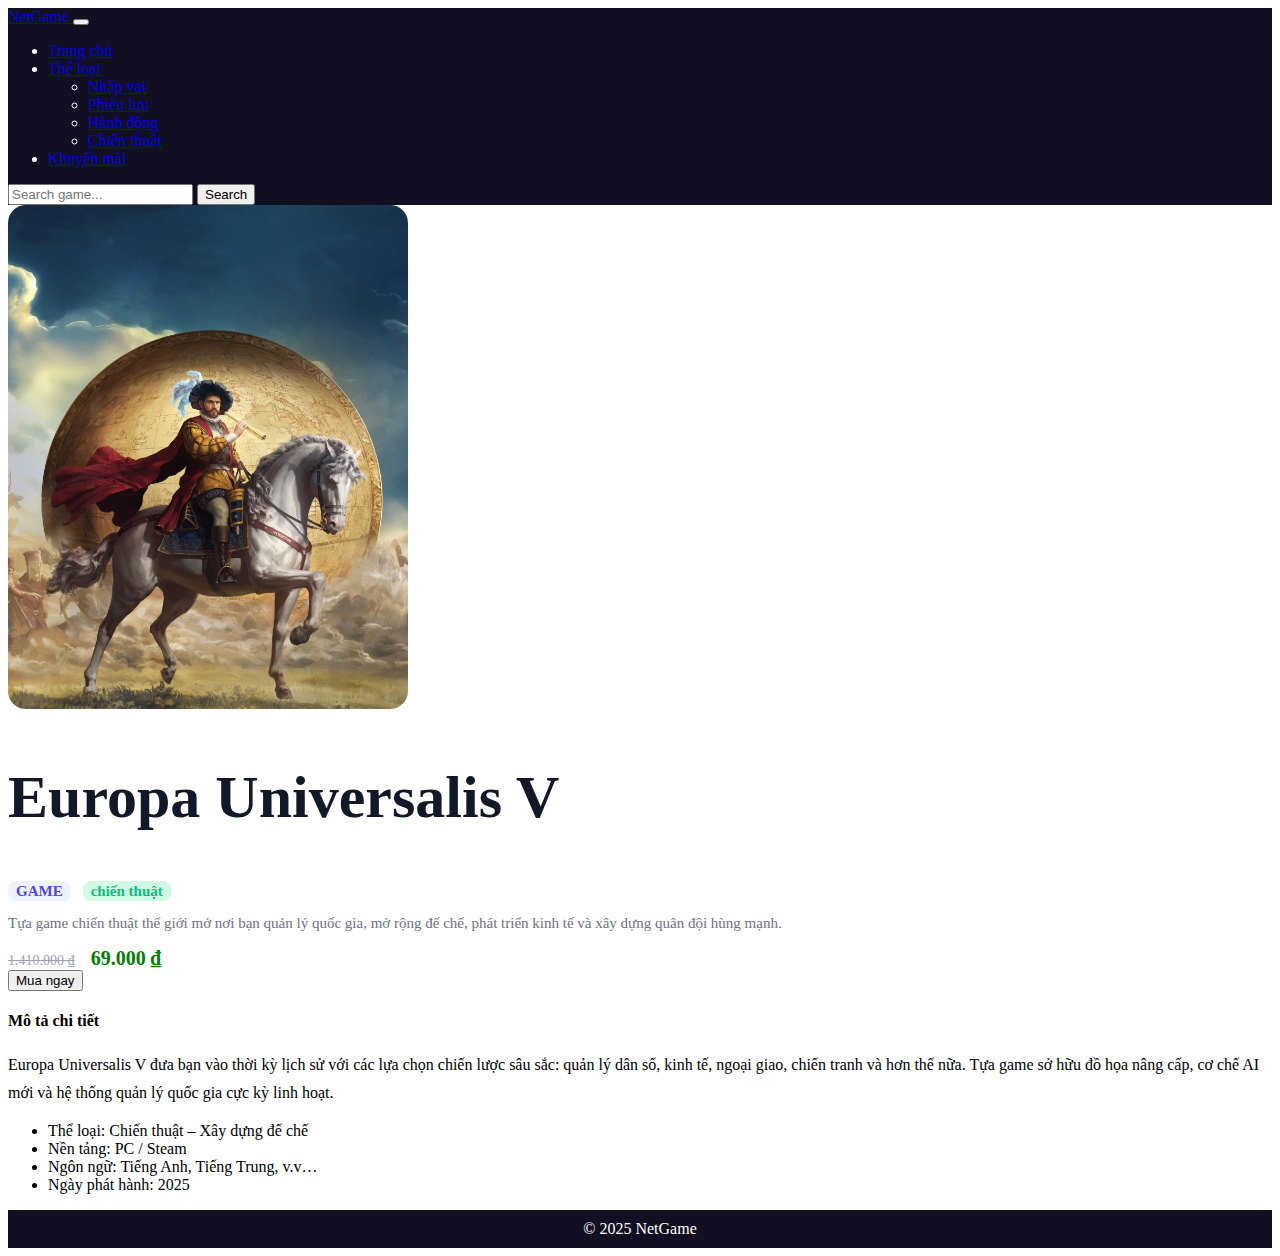
<file: detail-1.html>
<!DOCTYPE html>
<html lang="en">
<head>
    <meta charset="UTF-8">
    <meta name="viewport" content="width=device-width, initial-scale=1.0">
    <title>NetGame</title>

    <link href="https://cdn.jsdelivr.net/npm/bootstrap@5.3.8/dist/css/bootstrap.min.css" rel="stylesheet" integrity="sha384-sRIl4kxILFvY47J16cr9ZwB07vP4J8+LH7qKQnuqkuIAvNWLzeN8tE5YBujZqJLB" crossorigin="anonymous">
    <link rel="stylesheet" href="detail.css">

</head>
<body>
    <nav class="navbar navbar-expand-lg navbar-dark bg-dark sticky-top">
<!-- Navbar Bootstrap, nền tối, dính trên cùng -->

    <div class="container">
    <!-- Giới hạn chiều rộng nội dung -->

        <a class="navbar-brand fw-bold" href="index.html">
            NetGame
        </a>
        <!-- Logo / tên website -->

        <button class="navbar-toggler"
                type="button"
                data-bs-toggle="collapse"
                data-bs-target="#mainNavbar"
                aria-controls="mainNavbar"
                aria-expanded="false"
                aria-label="Toggle navigation">
            <span class="navbar-toggler-icon"></span>
        </button>
        <!-- Nút toggle khi màn hình nhỏ -->

        <div class="collapse navbar-collapse" id="mainNavbar">
        <!-- Nội dung navbar sẽ thu gọn trên mobile -->

            <ul class="navbar-nav me-auto mb-2 mb-lg-0">
            <!-- Menu bên trái -->

                <li class="nav-item">
                    <a class="nav-link active" href="index.html">
                        Trang chủ
                    </a>
                </li>
                <!-- Trang chủ -->

                <li class="nav-item dropdown">
                    <a class="nav-link dropdown-toggle"
                       href="#"
                       role="button"
                       data-bs-toggle="dropdown"
                       aria-expanded="false">
                        Thể loại
                    </a>
                    <!-- Menu dropdown -->

                    <ul class="dropdown-menu">
                        <li><a class="dropdown-item" href="#">Nhập vai</a></li>
                        <li><a class="dropdown-item" href="#">Phiêu lưu</a></li>
                        <li><a class="dropdown-item" href="#">Hành động</a></li>
                        <li><a class="dropdown-item" href="#">Chiến thuật</a></li>
                    </ul>
                </li>

                <li class="nav-item">
                    <a class="nav-link" href="#">
                        Khuyến mãi
                    </a>
                </li>
                <!-- Link phụ -->

            </ul>

            <form class="d-flex" role="search">
            <!-- Thanh tìm kiếm -->

                <input class="form-control me-2"
                       type="search"
                       placeholder="Search game..."
                       aria-label="Search">

                <button class="btn btn-outline-success" type="submit">
                    Search
                </button>
            </form>
        </div>
    </div>
</nav>
    <!-- Kết thúc navbar -->

    <div class="container py-5">

        <div class="row g-4">

            <div class="col-md-4">
                <img src="img/Europa-Universalis-V.jpg"
                     class="game-img" alt="Game">
            </div> 

            <div class="col-md-7">
                <h2 class="name-game">Europa Universalis V</h2>

                <div>
                    <span class="tag">GAME</span>
                    <span class="type">chiến thuật</span>
                </div>

                <div class="mt-4">
                    <p class="text-muted">
                        Tựa game chiến thuật thế giới mở nơi bạn quản lý quốc gia, mở rộng đế chế,
                        phát triển kinh tế và xây dựng quân đội hùng mạnh.
                    </p>
                </div>

                <div>
                    <span class="price-old">1.410.000 ₫</span>
                    <span class="price-new">69.000 ₫</span>
                </div>

                <button class="btn btn-success btn-lg mt-4 px-5">
                    Mua ngay
                </button>
            </div>

        </div>

        <!-- MÔ TẢ CHI TIẾT -->
        <div class="mt-5 p-4 bg-white rounded shadow">
            <h4 class="fw-bold mb-3">Mô tả chi tiết</h4>

            <p style="line-height: 1.7;">
                Europa Universalis V đưa bạn vào thời kỳ lịch sử với các lựa chọn chiến lược sâu sắc:
                quản lý dân số, kinh tế, ngoại giao, chiến tranh và hơn thế nữa.  
                Tựa game sở hữu đồ họa nâng cấp, cơ chế AI mới và hệ thống quản lý quốc gia cực kỳ linh hoạt.
            </p>

            <ul>
                <li>Thể loại: Chiến thuật – Xây dựng đế chế</li>
                <li>Nền tảng: PC / Steam</li>
                <li>Ngôn ngữ: Tiếng Anh, Tiếng Trung, v.v…</li>
                <li>Ngày phát hành: 2025</li>
            </ul>
        </div>
    </div>

    <footer>
        © 2025 NetGame
    </footer>


</body>
</html>
</file>
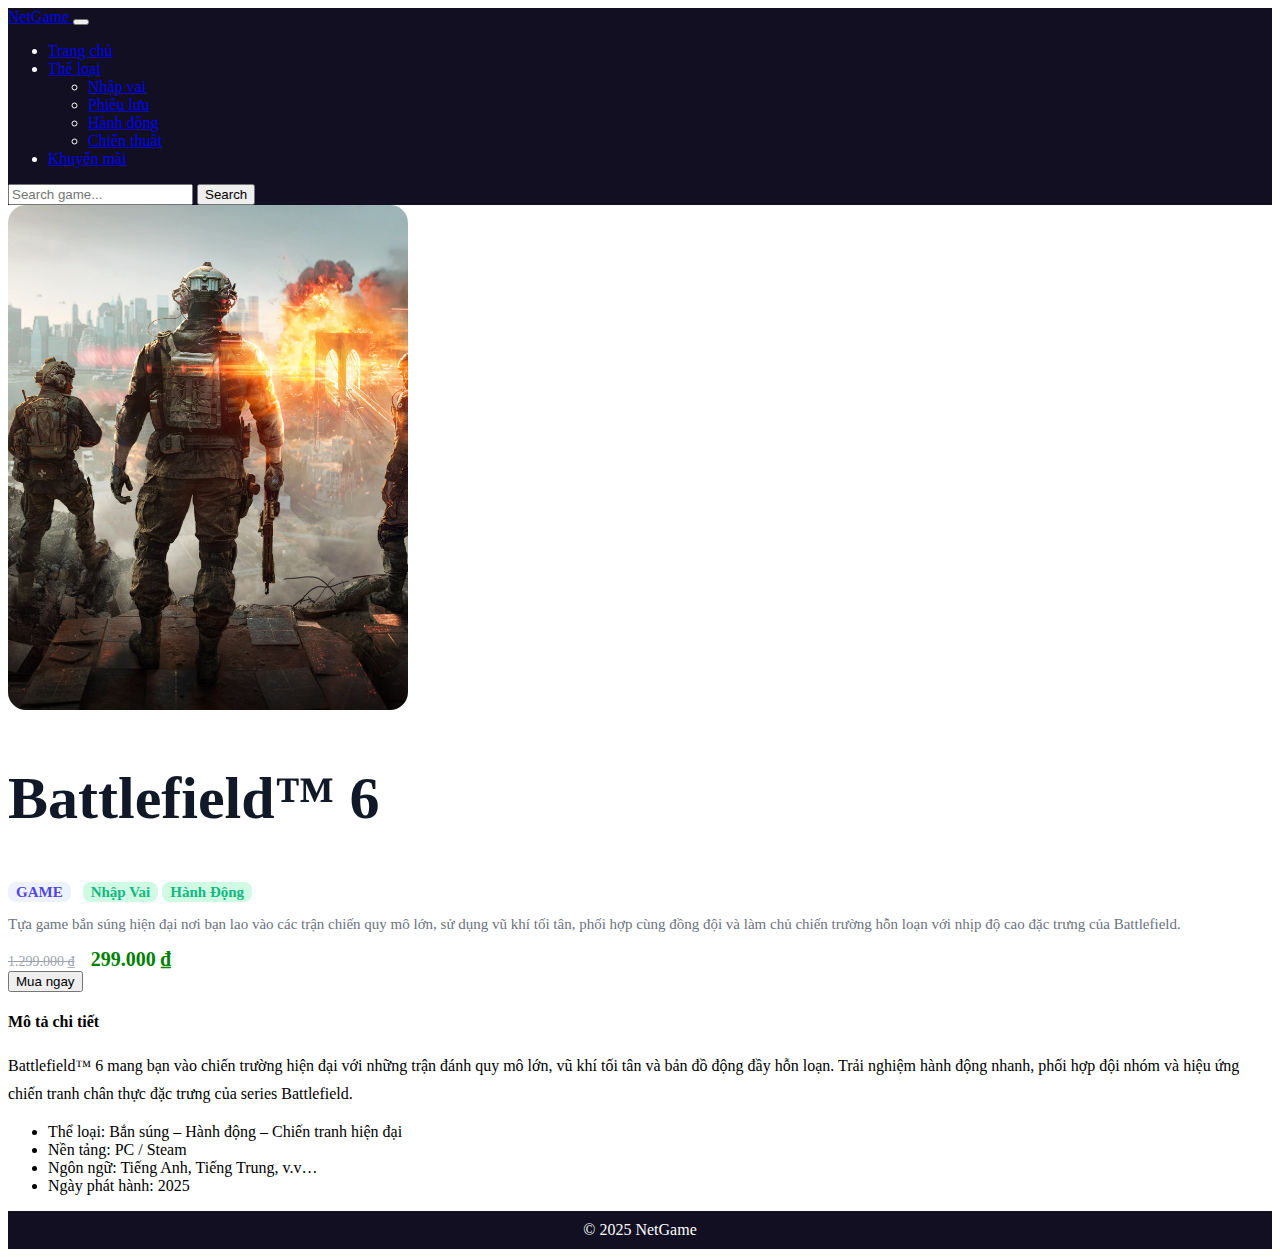
<file: detail-2.html>
<!DOCTYPE html>
<html lang="en">
<head>
    <meta charset="UTF-8">
    <meta name="viewport" content="width=device-width, initial-scale=1.0">
    <title>NetGame</title>

    <link href="https://cdn.jsdelivr.net/npm/bootstrap@5.3.8/dist/css/bootstrap.min.css" rel="stylesheet" integrity="sha384-sRIl4kxILFvY47J16cr9ZwB07vP4J8+LH7qKQnuqkuIAvNWLzeN8tE5YBujZqJLB" crossorigin="anonymous">
    <link rel="stylesheet" href="detail.css">

</head>
<body>
    <nav class="navbar navbar-expand-lg navbar-dark bg-dark sticky-top">
<!-- Navbar Bootstrap, nền tối, dính trên cùng -->

    <div class="container">
    <!-- Giới hạn chiều rộng nội dung -->

        <a class="navbar-brand fw-bold" href="index.html">
            NetGame
        </a>
        <!-- Logo / tên website -->

        <button class="navbar-toggler"
                type="button"
                data-bs-toggle="collapse"
                data-bs-target="#mainNavbar"
                aria-controls="mainNavbar"
                aria-expanded="false"
                aria-label="Toggle navigation">
            <span class="navbar-toggler-icon"></span>
        </button>
        <!-- Nút toggle khi màn hình nhỏ -->

        <div class="collapse navbar-collapse" id="mainNavbar">
        <!-- Nội dung navbar sẽ thu gọn trên mobile -->

            <ul class="navbar-nav me-auto mb-2 mb-lg-0">
            <!-- Menu bên trái -->

                <li class="nav-item">
                    <a class="nav-link active" href="index.html">
                        Trang chủ
                    </a>
                </li>
                <!-- Trang chủ -->

                <li class="nav-item dropdown">
                    <a class="nav-link dropdown-toggle"
                       href="#"
                       role="button"
                       data-bs-toggle="dropdown"
                       aria-expanded="false">
                        Thể loại
                    </a>
                    <!-- Menu dropdown -->

                    <ul class="dropdown-menu">
                        <li><a class="dropdown-item" href="#">Nhập vai</a></li>
                        <li><a class="dropdown-item" href="#">Phiêu lưu</a></li>
                        <li><a class="dropdown-item" href="#">Hành động</a></li>
                        <li><a class="dropdown-item" href="#">Chiến thuật</a></li>
                    </ul>
                </li>

                <li class="nav-item">
                    <a class="nav-link" href="#">
                        Khuyến mãi
                    </a>
                </li>
                <!-- Link phụ -->

            </ul>

            <form class="d-flex" role="search">
            <!-- Thanh tìm kiếm -->

                <input class="form-control me-2"
                       type="search"
                       placeholder="Search game..."
                       aria-label="Search">

                <button class="btn btn-outline-success" type="submit">
                    Search
                </button>
            </form>
        </div>
    </div>
</nav>
    <!-- Kết thúc navbar -->

    <div class="container py-5">

        <div class="row g-4">

            <div class="col-md-4">
                <img src="img/battlefield-6.jpg"
                     class="game-img" alt="Game">
            </div> 

            <div class="col-md-7">
                <h2 class="name-game">Battlefield™ 6</h2>

                <div>
                    <span class="tag">GAME</span>
                    <span class="type">Nhập Vai</span>
                    <span class="type">Hành Động</span>
                </div>

                <div class="mt-4">
                    <p class="text-muted">
                        Tựa game bắn súng hiện đại nơi bạn lao vào các trận chiến quy mô lớn, sử dụng vũ khí tối tân, phối hợp cùng đồng đội và làm chủ chiến trường hỗn loạn với nhịp độ cao đặc trưng của Battlefield.
                    </p>
                </div>

                <div>
                    <span class="price-old">1.299.000 ₫</span>
                    <span class="price-new">299.000 ₫</span>
                </div>

                <button class="btn btn-success btn-lg mt-4 px-5">
                    Mua ngay
                </button>
            </div>

        </div>

        <!-- MÔ TẢ CHI TIẾT -->
        <div class="mt-5 p-4 bg-white rounded shadow">
            <h4 class="fw-bold mb-3">Mô tả chi tiết</h4>

            <p style="line-height: 1.7;">
                Battlefield™ 6 mang bạn vào chiến trường hiện đại với những trận đánh quy mô lớn, vũ khí tối tân và bản đồ động đầy hỗn loạn. Trải nghiệm hành động nhanh, phối hợp đội nhóm và hiệu ứng chiến tranh chân thực đặc trưng của series Battlefield.
            </p>

            <ul>
                <li>Thể loại: Bắn súng – Hành động – Chiến tranh hiện đại</li>
                <li>Nền tảng: PC / Steam</li>
                <li>Ngôn ngữ: Tiếng Anh, Tiếng Trung, v.v…</li>
                <li>Ngày phát hành: 2025</li>
            </ul>
        </div>
    </div>

    <footer>
        © 2025 NetGame
    </footer>


</body>
</html>
</file>
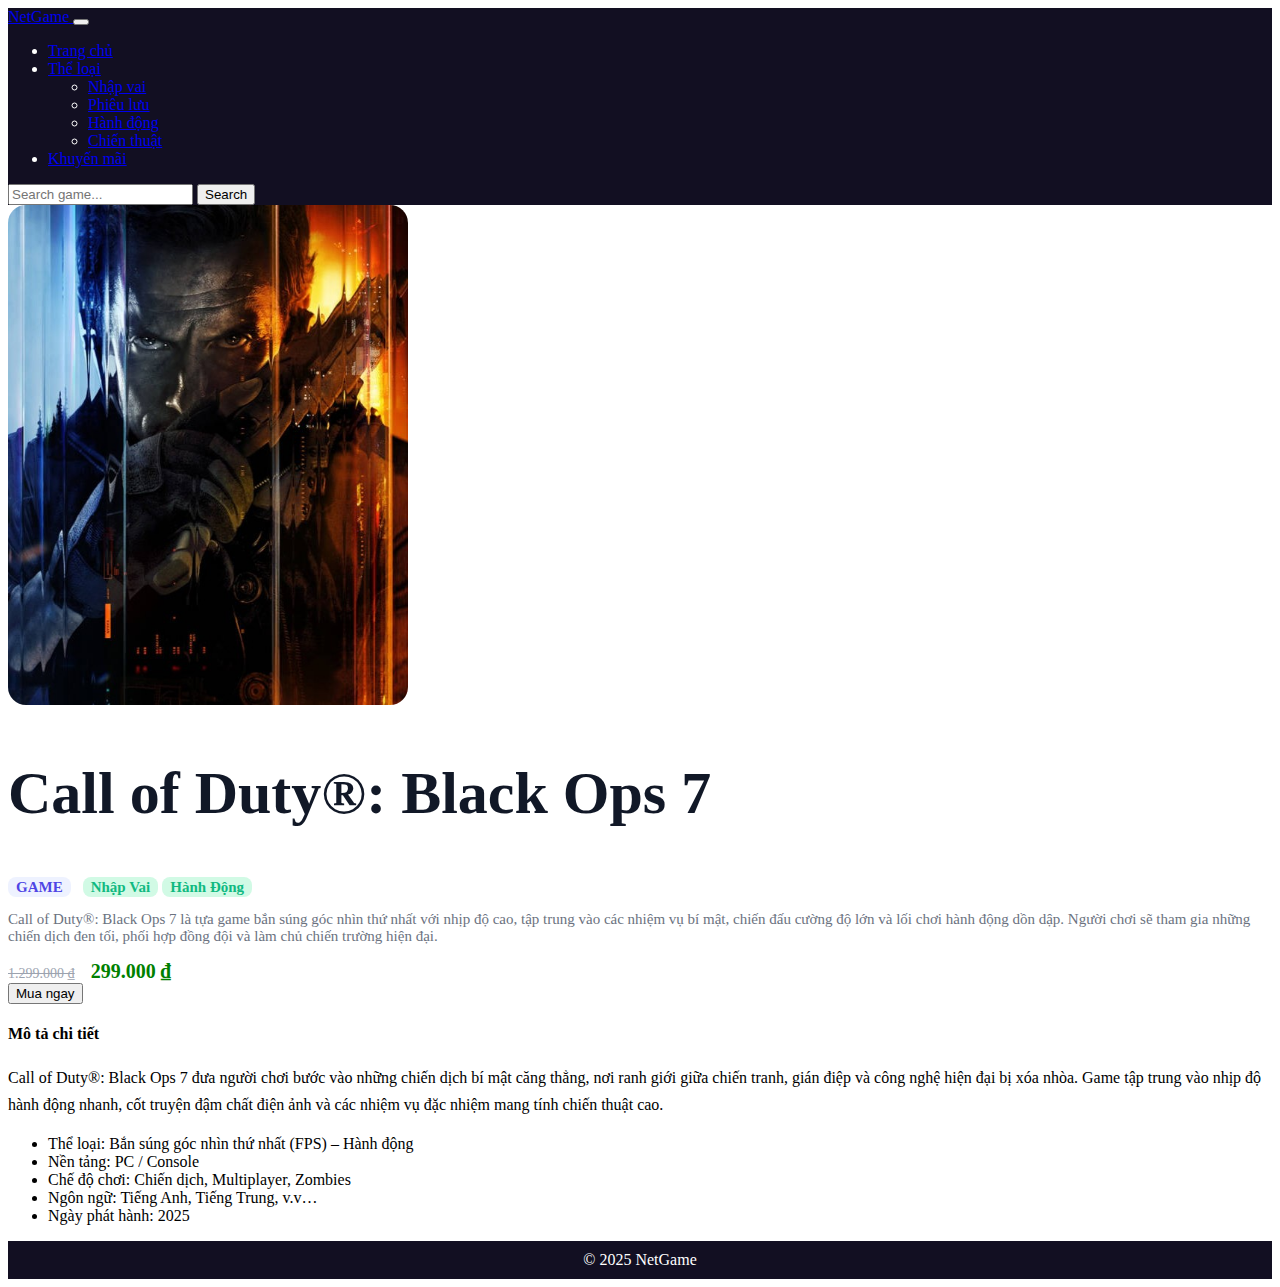
<file: detail-3.html>
<!DOCTYPE html>
<html lang="en">
<head>
    <meta charset="UTF-8">
    <meta name="viewport" content="width=device-width, initial-scale=1.0">
    <title>NetGame</title>

    <link href="https://cdn.jsdelivr.net/npm/bootstrap@5.3.8/dist/css/bootstrap.min.css" rel="stylesheet" integrity="sha384-sRIl4kxILFvY47J16cr9ZwB07vP4J8+LH7qKQnuqkuIAvNWLzeN8tE5YBujZqJLB" crossorigin="anonymous">
    <link rel="stylesheet" href="detail.css">

</head>
<body>
    <nav class="navbar navbar-expand-lg navbar-dark bg-dark sticky-top">
<!-- Navbar Bootstrap, nền tối, dính trên cùng -->

    <div class="container">
    <!-- Giới hạn chiều rộng nội dung -->

        <a class="navbar-brand fw-bold" href="index.html">
            NetGame
        </a>
        <!-- Logo / tên website -->

        <button class="navbar-toggler"
                type="button"
                data-bs-toggle="collapse"
                data-bs-target="#mainNavbar"
                aria-controls="mainNavbar"
                aria-expanded="false"
                aria-label="Toggle navigation">
            <span class="navbar-toggler-icon"></span>
        </button>
        <!-- Nút toggle khi màn hình nhỏ -->

        <div class="collapse navbar-collapse" id="mainNavbar">
        <!-- Nội dung navbar sẽ thu gọn trên mobile -->

            <ul class="navbar-nav me-auto mb-2 mb-lg-0">
            <!-- Menu bên trái -->

                <li class="nav-item">
                    <a class="nav-link active" href="index.html">
                        Trang chủ
                    </a>
                </li>
                <!-- Trang chủ -->

                <li class="nav-item dropdown">
                    <a class="nav-link dropdown-toggle"
                       href="#"
                       role="button"
                       data-bs-toggle="dropdown"
                       aria-expanded="false">
                        Thể loại
                    </a>
                    <!-- Menu dropdown -->

                    <ul class="dropdown-menu">
                        <li><a class="dropdown-item" href="#">Nhập vai</a></li>
                        <li><a class="dropdown-item" href="#">Phiêu lưu</a></li>
                        <li><a class="dropdown-item" href="#">Hành động</a></li>
                        <li><a class="dropdown-item" href="#">Chiến thuật</a></li>
                    </ul>
                </li>

                <li class="nav-item">
                    <a class="nav-link" href="#">
                        Khuyến mãi
                    </a>
                </li>
                <!-- Link phụ -->

            </ul>

            <form class="d-flex" role="search">
            <!-- Thanh tìm kiếm -->

                <input class="form-control me-2"
                       type="search"
                       placeholder="Search game..."
                       aria-label="Search">

                <button class="btn btn-outline-success" type="submit">
                    Search
                </button>
            </form>
        </div>
    </div>
</nav>
    <!-- Kết thúc navbar -->

    <div class="container py-5">

        <div class="row g-4">

            <div class="col-md-4">
                <img src="img/call_of_duty_black_ops_7.jpg"
                     class="game-img" alt="Game">
            </div> 

            <div class="col-md-7">
                <h2 class="name-game">Call of Duty®: Black Ops 7</h2>

                <div>
                    <span class="tag">GAME</span>
                    <span class="type">Nhập Vai</span>
                    <span class="type">Hành Động</span>
                </div>

                <div class="mt-4">
                    <p class="text-muted">
                        Call of Duty®: Black Ops 7 là tựa game bắn súng góc nhìn thứ nhất với nhịp độ cao,
                        tập trung vào các nhiệm vụ bí mật, chiến đấu cường độ lớn và lối chơi hành động dồn dập.
                        Người chơi sẽ tham gia những chiến dịch đen tối, phối hợp đồng đội và làm chủ chiến trường hiện đại.
                    </p>
                </div>


                <div>
                    <span class="price-old">1.299.000 ₫</span>
                    <span class="price-new">299.000 ₫</span>
                </div>

                <button class="btn btn-success btn-lg mt-4 px-5">
                    Mua ngay
                </button>
            </div>

        </div>

        <!-- MÔ TẢ CHI TIẾT -->
        <div class="mt-5 p-4 bg-white rounded shadow">
            <h4 class="fw-bold mb-3">Mô tả chi tiết</h4>

            <p style="line-height: 1.7;">
                Call of Duty®: Black Ops 7 đưa người chơi bước vào những chiến dịch bí mật căng thẳng,
                nơi ranh giới giữa chiến tranh, gián điệp và công nghệ hiện đại bị xóa nhòa.
                Game tập trung vào nhịp độ hành động nhanh, cốt truyện đậm chất điện ảnh
                và các nhiệm vụ đặc nhiệm mang tính chiến thuật cao.
            </p>

            <ul>
                <li>Thể loại: Bắn súng góc nhìn thứ nhất (FPS) – Hành động</li>
                <li>Nền tảng: PC / Console</li>
                <li>Chế độ chơi: Chiến dịch, Multiplayer, Zombies</li>
                <li>Ngôn ngữ: Tiếng Anh, Tiếng Trung, v.v…</li>
                <li>Ngày phát hành: 2025</li>
            </ul>
        </div>

    </div>

    <footer>
        © 2025 NetGame
    </footer>


</body>
</html>
</file>
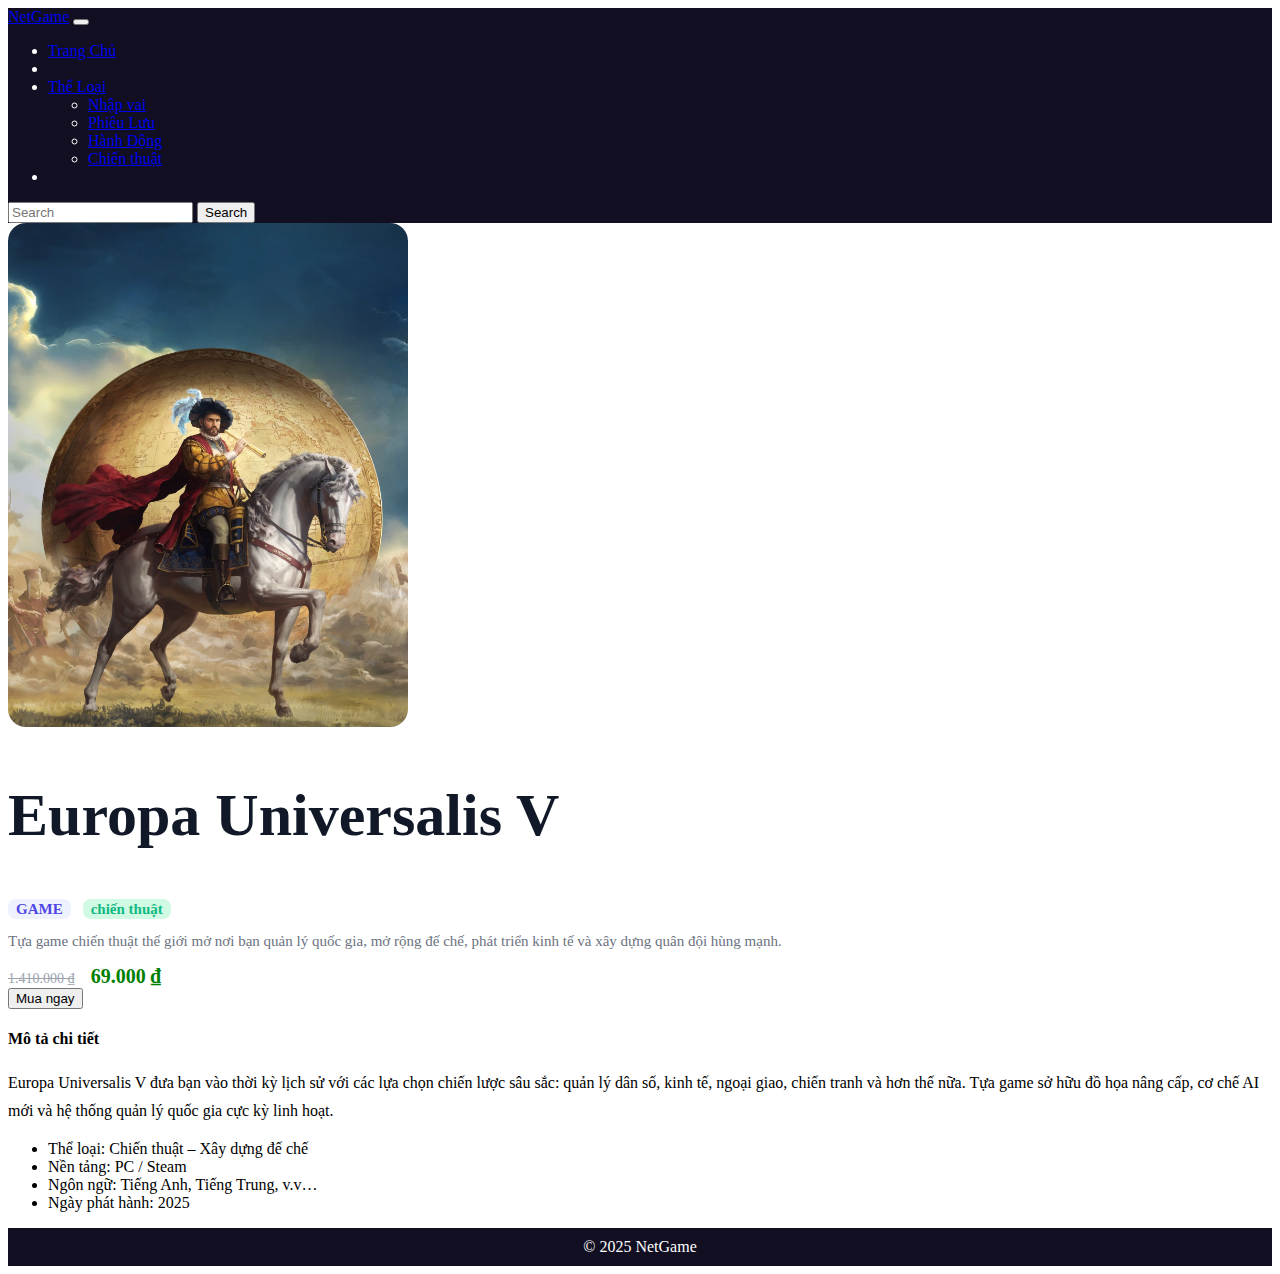
<file: detail.html>
<!DOCTYPE html>
<html lang="en">
<head>
    <meta charset="UTF-8">
    <meta name="viewport" content="width=device-width, initial-scale=1.0">
    <title>NetGame</title>

    <link href="https://cdn.jsdelivr.net/npm/bootstrap@5.3.8/dist/css/bootstrap.min.css" rel="stylesheet" integrity="sha384-sRIl4kxILFvY47J16cr9ZwB07vP4J8+LH7qKQnuqkuIAvNWLzeN8tE5YBujZqJLB" crossorigin="anonymous">
    <link rel="stylesheet" href="detail.css">

</head>
<body>
    <nav class="navbar navbar-expand-lg bg-body-tertiary" data-bs-theme="dark">
    <div class="container-fluid">
        <a class="navbar-brand" href="#">NetGame</a>
        <button class="navbar-toggler" type="button" data-bs-toggle="collapse" data-bs-target="#navbarSupportedContent" aria-controls="navbarSupportedContent" aria-expanded="false" aria-label="Toggle navigation">
        <span class="navbar-toggler-icon"></span>
        </button>
        <div class="collapse navbar-collapse" id="navbarSupportedContent">
        <ul class="navbar-nav me-auto mb-2 mb-lg-0">
            <li class="nav-item">
            <a class="nav-link active" aria-current="page" href="#">Trang Chủ</a>
            </li>
            <li class="nav-item">
            <a class="nav-link" href="#"></a>
            </li>
            <li class="nav-item dropdown">
            <a class="nav-link dropdown-toggle" href="#" role="button" data-bs-toggle="dropdown" aria-expanded="false">
                Thể Loại
            </a>
            <ul class="dropdown-menu">
                <li><a class="dropdown-item" href="#">Nhập vai</a></li>
                <li><a class="dropdown-item" href="#">Phiêu Lưu</a></li>
                <li><a class="dropdown-item" href="#">Hành Động</a></li>
                <li><a class="dropdown-item" href="#">Chiến thuật</a></li>
            </ul>
            </li>
            <li class="nav-item">
            <a class="nav-link disabled" aria-disabled="true"></a>
            </li>
        </ul>
        <form class="d-flex" role="search">
            <input class="form-control me-2" type="search" placeholder="Search" aria-label="Search"/>
            <button class="btn btn-outline-success" type="submit">Search</button>
        </form>
        </div>
    </div>
    </nav>

    <div class="container py-5">

        <div class="row g-4">

            <div class="col-md-4">
                <img src="img/Europa-Universalis-V.jpg"
                     class="game-img" alt="Game">
            </div> 

            <div class="col-md-7">
                <h2 class="name-game">Europa Universalis V</h2>

                <div>
                    <span class="tag">GAME</span>
                    <span class="type">chiến thuật</span>
                </div>

                <div class="mt-4">
                    <p class="text-muted">
                        Tựa game chiến thuật thế giới mở nơi bạn quản lý quốc gia, mở rộng đế chế,
                        phát triển kinh tế và xây dựng quân đội hùng mạnh.
                    </p>
                </div>

                <div>
                    <span class="price-old">1.410.000 ₫</span>
                    <span class="price-new">69.000 ₫</span>
                </div>

                <button class="btn btn-success btn-lg mt-4 px-5">
                    Mua ngay
                </button>
            </div>

        </div>

        <!-- MÔ TẢ CHI TIẾT -->
        <div class="mt-5 p-4 bg-white rounded shadow">
            <h4 class="fw-bold mb-3">Mô tả chi tiết</h4>

            <p style="line-height: 1.7;">
                Europa Universalis V đưa bạn vào thời kỳ lịch sử với các lựa chọn chiến lược sâu sắc:
                quản lý dân số, kinh tế, ngoại giao, chiến tranh và hơn thế nữa.  
                Tựa game sở hữu đồ họa nâng cấp, cơ chế AI mới và hệ thống quản lý quốc gia cực kỳ linh hoạt.
            </p>

            <ul>
                <li>Thể loại: Chiến thuật – Xây dựng đế chế</li>
                <li>Nền tảng: PC / Steam</li>
                <li>Ngôn ngữ: Tiếng Anh, Tiếng Trung, v.v…</li>
                <li>Ngày phát hành: 2025</li>
            </ul>
        </div>
    </div>

    <footer>
        © 2025 NetGame
    </footer>


</body>
</html>
</file>
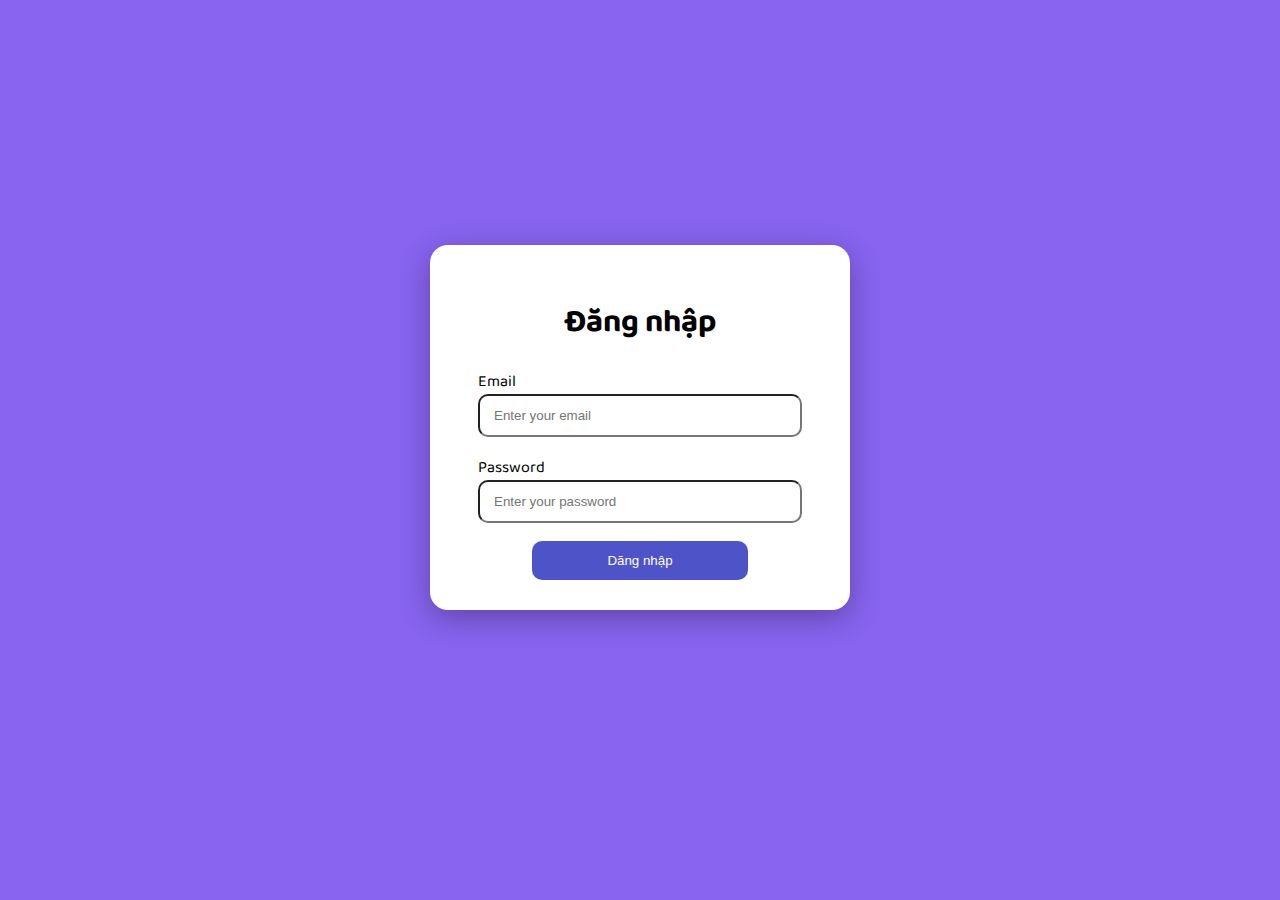
<file: login.html>
<!DOCTYPE html>
<html lang="en">
  <head>
    <meta charset="UTF-8" />
    <meta name="viewport" content="width=device-width, initial-scale=1.0" />
    <title>NetGame</title>

  <link rel="preconnect" href="https://fonts.googleapis.com">
  <link rel="preconnect" href="https://fonts.gstatic.com" crossorigin>
  <link href="https://fonts.googleapis.com/css2?family=Baloo+2:wght@400;600;700&display=swap" rel="stylesheet">


    <link rel="stylesheet" href="login.css" />
  </head>
  <body>
    <div class="login-box">
      <h1>Đăng nhập</h1>

      <div class="input-group">
        <label>Email</label>
        <input type="email" placeholder="Enter your email" /> <br />
      </div>

      <div class="input-group">
        <label>Password</label> <br />
        <input type="password" placeholder="Enter your password" /> <br />
      </div>

      <div class="bt">
        <button>Dăng nhập</button>
      </div>
    </div>
  </body>
</html>
</file>
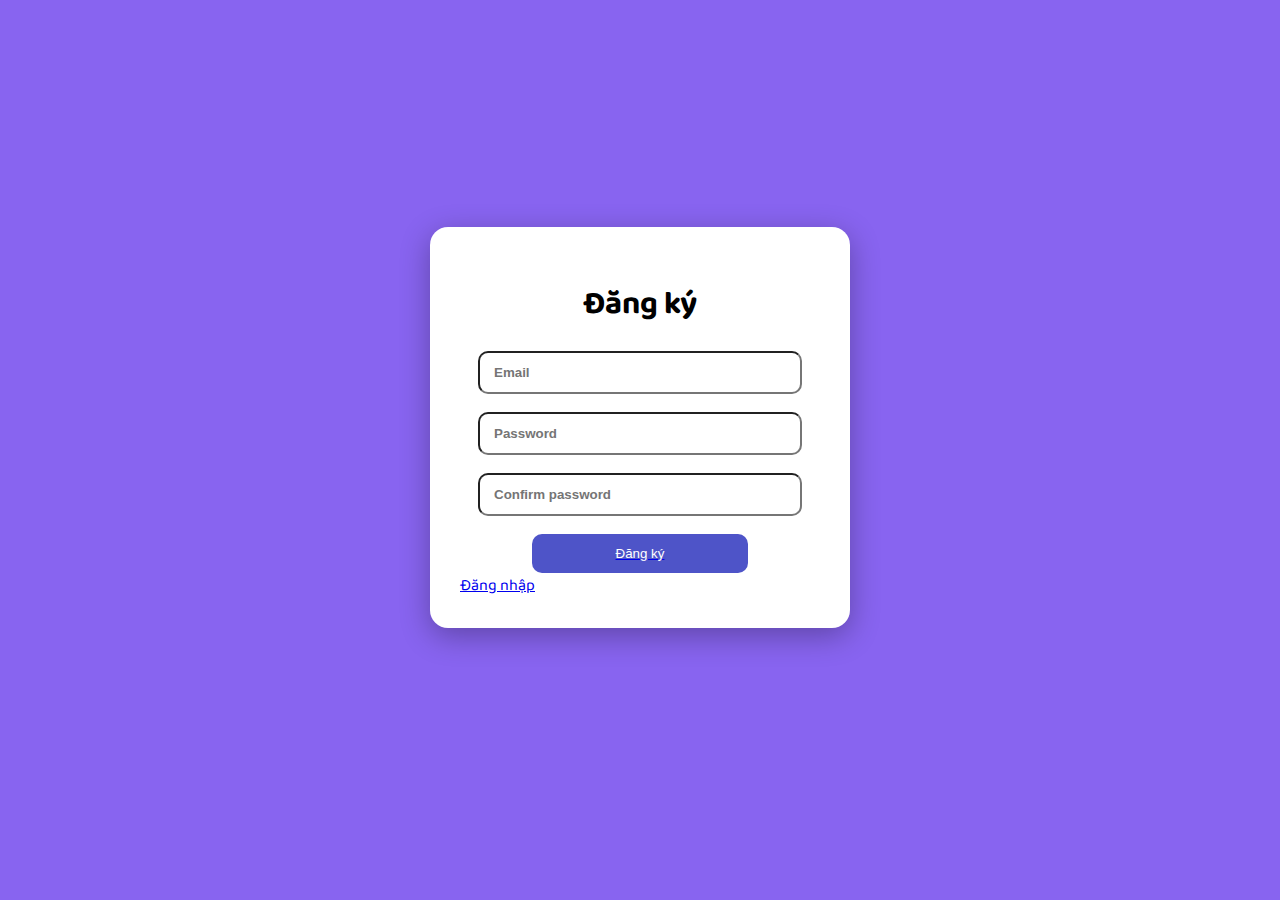
<file: register.html>
<!DOCTYPE html>
<html lang="en">
  <head>
    <meta charset="UTF-8" />
    <meta name="viewport" content="width=device-width, initial-scale=1.0" />
    <title>NetGame</title>

  <link rel="preconnect" href="https://fonts.googleapis.com">
  <link rel="preconnect" href="https://fonts.gstatic.com" crossorigin>
  <link href="https://fonts.googleapis.com/css2?family=Baloo+2:wght@400;600;700&display=swap" rel="stylesheet">

  <style>
    body{
        display: flex;
        justify-content: center;
        align-items: center;
        height: 95vh;
        background-color: #8864f0;  
        margin: 0; 
        font-family:  "Baloo 2", sans-serif;
    }
    
    .login-box{
        background-color: #ffffff;
        padding: 30px;
        border-radius: 18px;
        width: 360px;
        box-shadow: 0 8px 30px rgba(0,0,0,0.3);
        animation: show 0.6s ease;
    }

@keyframes show {
    from {
        opacity: 0;                 /* Ban đầu trong suốt */
        transform: translateY(20px);/* Dịch xuống 20px */
    }
    to {
        opacity: 1;                 /* Hiện hoàn toàn */
        transform: translateY(0);   /* Trở về vị trí gốc */
    }
}


    h1{
        text-align: center;
    }

    .input-group{
        margin: 18px;
    }

    input{
        width: 90%;
        padding: 12px 14px;
        border-radius: 10px;
        transition: 0.5s;
        font-weight: bold;
    }

    .input-group input:focus {
        transform: scale(1.03);
        border-color: #4e54c8;
        box-shadow: 0 0 0 5px rgba(78,84,200,0.4);
    }

    .btn{
            display: flex;
            justify-content: center;
            align-items: center;
        }

    .btnLogin{
        width: 60%;
        border-radius: 10px;
        padding: 12px;
        background: #4e54c8;
        color: white;
        border: none;
        transition: background 0.2s ease;

    }

    .btnLogin:hover {
        background: #3e43a8;
    }
  </style>

  </head>
<body>
  <div class="login-box">
    <h1>Đăng ký</h1>

    <div class="input-group">
      <input id="email" type="email" placeholder="Email" /><br />
    </div>

    <div class="input-group">
        <input id="password" type="password" placeholder="Password" />
    </div>

    <div class="input-group">
      <input id="confirm_password" type="password" placeholder="Confirm password" /><br />
    </div>

    <a href="login.html" class="btn">
      <button class="btnLogin">Đăng ký</button>
    </a>

    <a href="login.html">Đăng nhập</a>
  </div>

</body>

</body>

</html>
</file>
<file: detail.css>
.navbar {
  background-color: #120f22 !important;
  color: #fff !important;
}

.name-game{
    font-size: 60px;
    font-weight: 700;
    color: #111827;
}

.text-muted{
    color: #6b7280 !important;
    font-size: 15px;
}

.tag{
    font-size: 15px;
    padding: 2px 8px;
    background: #eef2ff;
    border-radius: 8px;
    font-weight: 600;
    color: #4f46e5;
    margin-right: 8px;
}
.type{
    font-size: 15px;
    padding: 2px 8px;
    background: #d1fae5;
    border-radius: 8px;
    font-weight: 600;
    color: #10b981;
}

.price-old{
    text-decoration: line-through;
    color: #9ca3af;
    font-size: 14px;
}
.price-new{
    color: rgb(0, 128, 0);
    font-size: 20px;
    font-weight: 700;
    margin-left: 12px;
}

.game-img {
    width: 400px;
    border-radius: 18px;
    
}

footer{
    background-color: #120f22;
    color: #fff;
    text-align: center;
    padding: 10px 0;
}
</file>
<file: login.css>
body{
    display: flex;
    justify-content: center;
    align-items: center;
    height: 95vh;
    background-color: #8864f0;  
    margin: 0; 
    font-family:  "Baloo 2", sans-serif;
}

.login-box{
    background-color: #ffffff;
    padding: 30px;
    border-radius: 18px;
    width: 360px;
    box-shadow: 0 8px 30px rgba(0,0,0,0.3);
}

@keyframes show {
    from {opacity: 0; transform: translateY(20px);}
    to   {opacity: 1; transform: translateY(0);}
}


h1{
    text-align: center;
}

.input-group{
    margin: 18px;
}

input{
    width: 90%;
    padding: 12px 14px;
    border-radius: 10px;
    transition: 0.5s;
}

.bt{
    display: flex;
    justify-content: center;
    align-items: center;
}

.input-group input:focus {
    transform: scale(1.03);
    border-color: #4e54c8;
    box-shadow: 0 0 0 5px rgba(78,84,200,0.4);
}

button{
    width: 60%;
    border-radius: 10px;
    padding: 12px;
    background: #4e54c8;
    color: white;
    border: none;
    transition: background 0.2s ease;

}

button:hover {
    background: #3e43a8;
}
</file>
